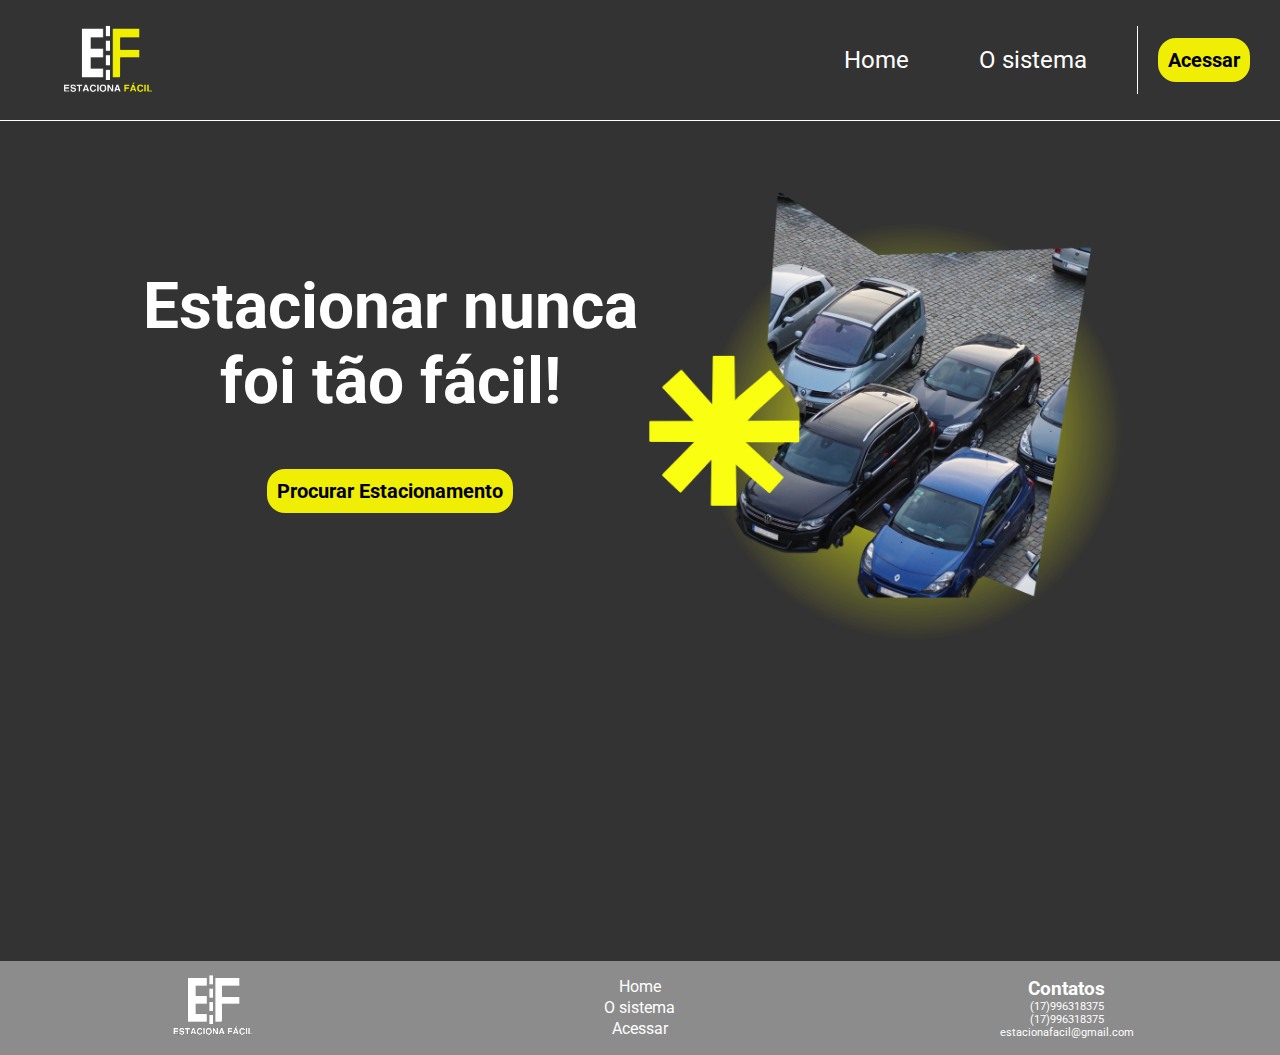
<file: View/html/index.html>
<!DOCTYPE html>
<html>
    <head>
        <title>Estaciona Fácil</title>
        <link rel="stylesheet" type="text/css" href="../style/main.css">
        <link rel="stylesheet" type="text/css" href="../style/responsive.css">
    </head>
    <body>
        <header>
            <img src="../img/Logo-header.png" alt="Logo Estaciona fácil">
            <nav class="menu-standard">
              <ul>
                <li><a href="index.html">Home</a></li>
                <li><a href="#" class="border-right">O sistema</a></li>
                <li><button class="acess"><a href="acess.html">Acessar</a></button></li>
              </ul>
            </nav>
            <button class="hamburger-menu" aria-label="Abrir menu"><span class="icon-menu"></span></button>
        </header>
        <main>
            <div class="menu">
                <ul>
                    <li><a href="#">Home</a></li>
                    <li><a href="#" class="sistema">O sistema</a></li>
                    <li><button class="acess"><a href="acess.html">Acessar</a></button></li>
                </ul>
            </div>  
            <section class="general">    
                <section class="home">
                    <div class="call-to-action">
                        <h1>Estacionar nunca foi tão fácil!</h1>
                        <button class="search-parking"><a href="#">Procurar Estacionamento</a></button>
                    </div>
                    <div class="img-home">
                        <img src="../img/carros_index.png" alt="Imagem de Estacionamento">
                    </div>
                </section>
            </section>
        </main>
        <footer>
            <div class="icon-footer">
                <img src="../img/Logo-footer.png" alt="Icone do rodapé">
            </div>
            <div class="menu-footer">
                <ul>
                    <li><a href="#">Home</a></li>
                    <li><a href="#">O sistema</a></li>
                    <li><a href="#">Acessar</a></li>
                </ul>      
            </div>
            <div class="contact">
                <h3>Contatos</h3>
                <h5>(17)996318375</h4>
                <h5>(17)996318375</h4>
                <h5>estacionafacil@gmail.com</h4>
            </div>
        </footer>
        <script src="../script/script.js"></script>
  </body>
</html>
</file>
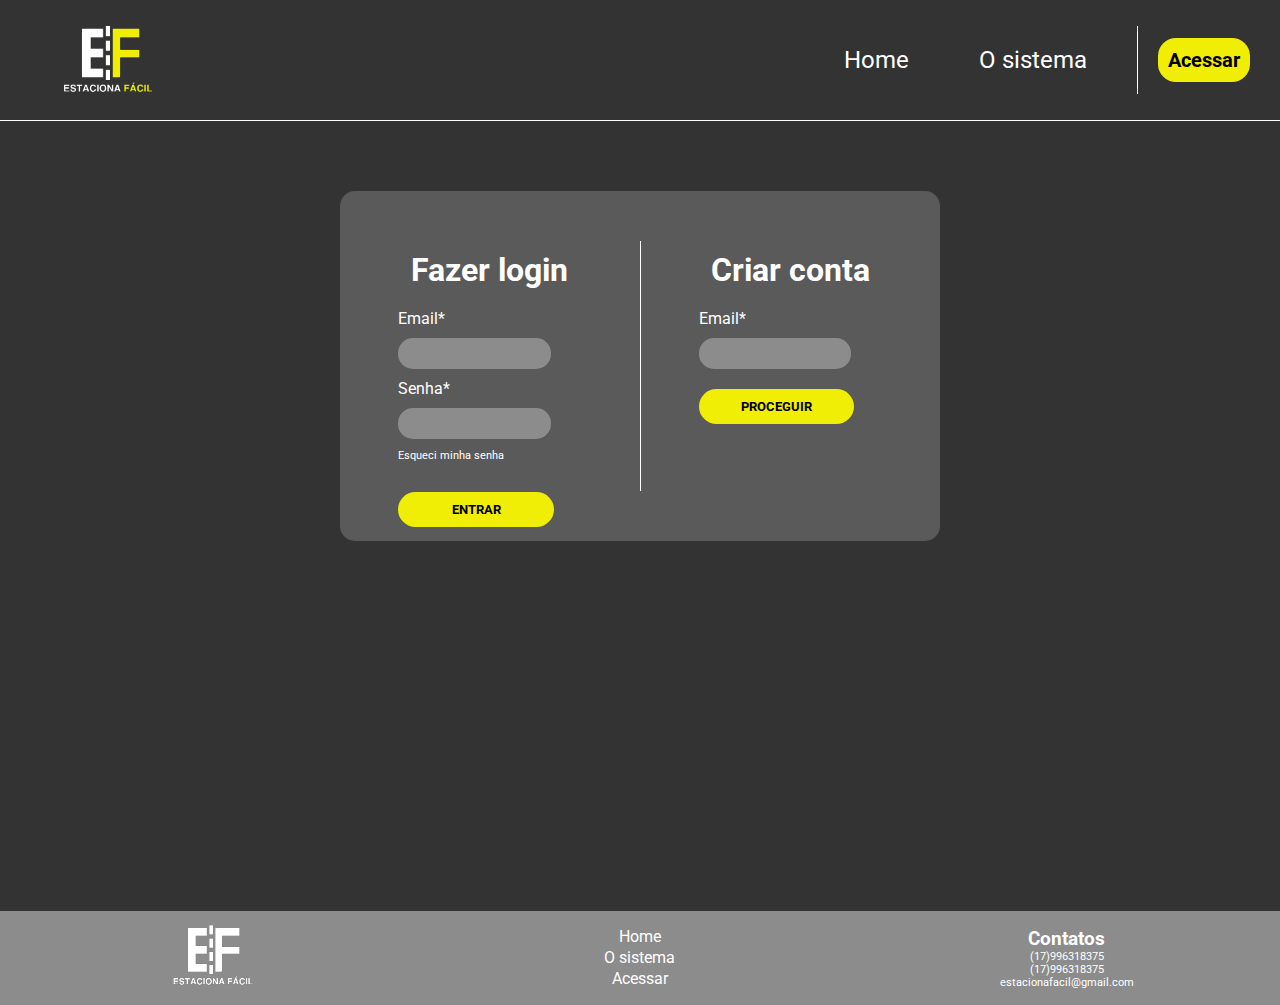
<file: View/html/acess.html>
<!DOCTYPE html>
<html>
    <head>
        <title>Estaciona Fácil</title>
        <link rel="stylesheet" type="text/css" href="../style/main.css">
        <link rel="stylesheet" type="text/css" href="../style/responsive.css">
    </head>
    <body>
        <header>
            <img src="../img/Logo-header.png" alt="Logo Estaciona fácil">
            <nav class="menu-standard">
            <ul>
                <li><a href="index.html">Home</a></li>
                <li><a href="#" class="border-right">O sistema</a></li>
                <li><button class="acess"><a href="acess.html">Acessar</a></button></li>
            </ul>
            </nav>
            <button class="hamburger-menu" aria-label="Abrir menu"><span class="icon-menu"></span></button>
        </header>
        <main>
            <div class="menu">
                <ul>
                    <li><a href="#">Home</a></li>
                    <li><a href="#" class="sistema">O sistema</a></li>
                    <li><button class="acess"><a href="#">Acessar</a></button></li>
                </ul>
            </div> 
            <section class="general"> 
                <section class="container-acess">
                    <div class="acess-account" id="login">
                        <h1>Fazer login</h1>
                        <form action="" class="form">
                            <div class="form-group">
                                <label for="email">Email*</label>
                                <input type="email" id="email" name="email" required>
                            </div>
                            <div class="form-group">
                                <label for="password">Senha*</label>
                                <input type="password" id="password" name="password" required>
                                <a href="#" class="recover-password">Esqueci minha senha</a>
                            </div>
                            <div class="form-group">
                                <button type="submit" class="btn-acess"> <a href="#">ENTRAR</a></button>
                            </div>
                        </form>
                        </div>
                    <div class="acess-account">
                        <h1>Criar conta</h1>
                        <form action="" class="form">
                            <div class="form-group">
                                <label for="email">Email*</label>
                                <input type="email" id="email" name="email" required>
                            </div>
                            <div class="form-group">
                                <button type="submit" class="btn-acess"><a href="#">PROCEGUIR</a></button>
                            </div>
                        </form>
                    </div>
                </section>
            </section>
        </main>
        <footer>
            <div class="icon-footer">
                <img src="../img/Logo-footer.png" alt="Icone do rodapé">
            </div>
            <div class="menu-footer">
                <ul>
                    <li><a href="#">Home</a></li>
                    <li><a href="#">O sistema</a></li>
                    <li><a href="#">Acessar</a></li>
                </ul>      
            </div>
            <div class="contact">
                <h3>Contatos</h3>
                <h5>(17)996318375</h4>
                <h5>(17)996318375</h4>
                <h5>estacionafacil@gmail.com</h4>
            </div>
        </footer>
        <script src="../script/script.js"></script>
    </body>
</html>
</file>
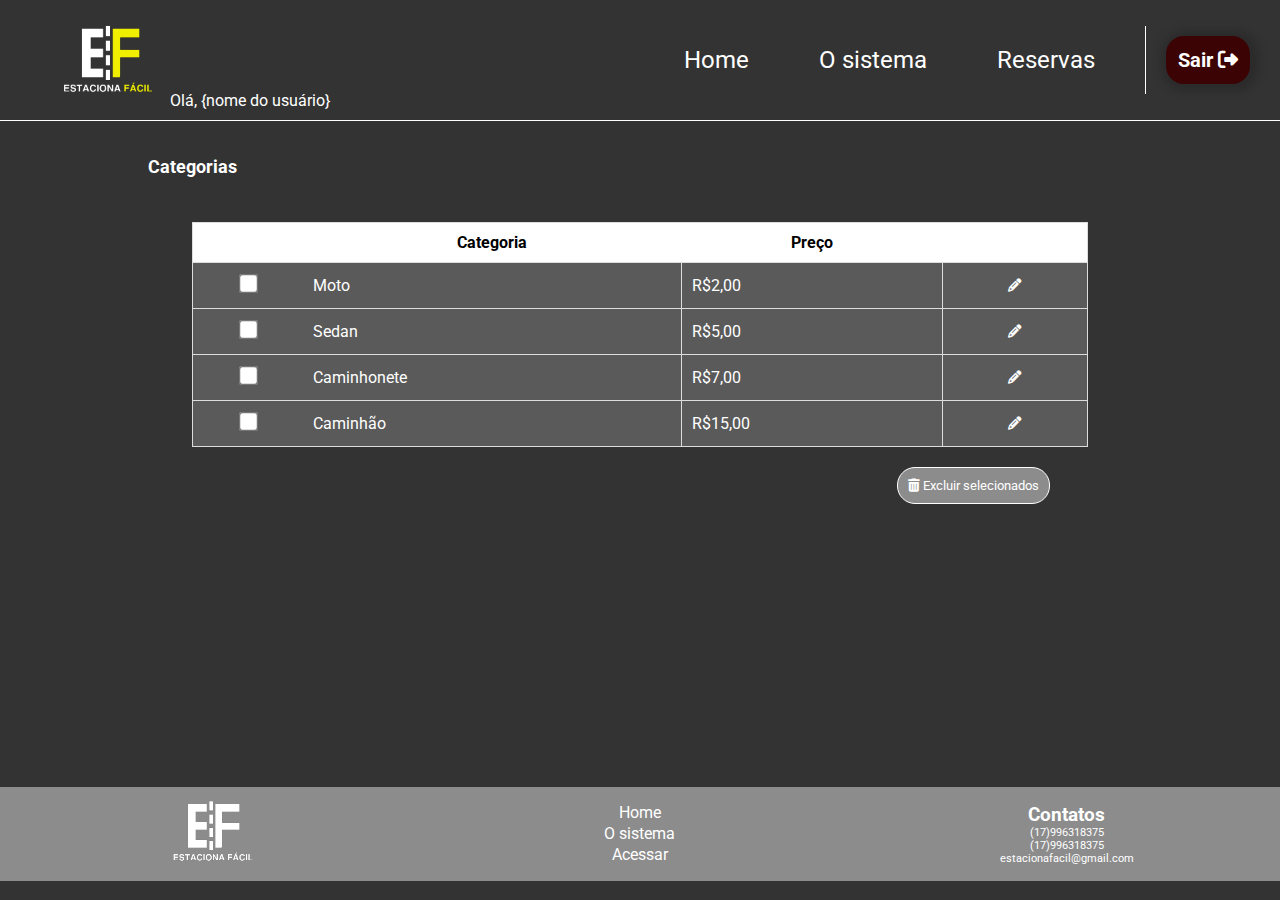
<file: View/html/category.html>
<!DOCTYPE html>
<html>
    <head>
        <title>Estaciona Fácil</title>
        <link rel="stylesheet" type="text/css" href="../style/main.css">
        <link rel="stylesheet" type="text/css" href="../style/responsive.css">
        <link rel="stylesheet" href="https://cdnjs.cloudflare.com/ajax/libs/font-awesome/6.2.0/css/all.min.css">
    </head>
    <body>
        <header>
            <img src="../img/Logo-header.png" alt="Logo Estaciona fácil">
            <p>Olá, {nome do usuário}</p>
            <nav class="menu-standard">
            <ul>
                <li><a href="index.html">Home</a></li>
                <li><a href="#" class="sistema">O sistema</a></li>
                <li><a href="#" class="sistema border-right">Reservas</a></li>
                <li><button class="exit"><a href="index.html">Sair <i class="fas fa-sign-out-alt"></i></a></button></li>
            </ul>
            </nav>
            <button class="hamburger-menu" aria-label="Abrir menu"><span class="icon-menu"></span></button>
        </header>
        <main>
            <div class="menu">
                <ul>
                    <li><a href="#">Home</a></li>
                    <li><a href="#" class="sistema">O sistema</a></li>
                    <li><a href="#" class="sistema">Reservas</a></li>
                    <li><button class="exit"><a href="index.html">Sair <i class="fas fa-sign-out-alt"></i></a></button></li>
                </ul>
            </div>
            <section class="filter">
                <div class="title-Resevations">
                    <h2>Categorias</h2>
                </div>
            </section>
            <section class="Reservations">
                <table id="reservationsTable">
                    <thead>
                        <tr>
                            <th class="tittleReservationCheckbox"></th> 
                            <th>Categoria</th>
                            <th>Preço</th>
                            <th class="tittleEditButton"></th>
                        </tr>
                    </thead>
                    <tbody>
                        <tr>
                            <td class="reservationCheckbox"><input type="checkbox" class="checkbox" class="checkbox"></td> 
                            <td>Moto</td>
                            <td>R$2,00</td>
                            <td class="editButton"><button class="editButton"><i class="fa-solid fa-pencil"></i></button></td>
                        </tr>
                        <tr>
                            <td class="reservationCheckbox"><input type="checkbox" class="checkbox"></td> 
                            <td>Sedan</td>
                            <td>R$5,00</td>
                            <td class="editButton"><button class="editButton"><i class="fa-solid fa-pencil"></i></button></td>
                        </tr>
                        <tr>
                            <td class="reservationCheckbox"><input type="checkbox" class="checkbox"></td> 
                            <td>Caminhonete</td>
                            <td>R$7,00</td>
                            <td class="editButton"><button class="editButton"><i class="fa-solid fa-pencil"></i></button></td>
                        </tr>
                        <tr>
                            <td class="reservationCheckbox"><input type="checkbox" class="checkbox"></td> 
                            <td>Caminhão</td>
                            <td>R$15,00</td>
                            <td class="editButton"><button class="editButton"><i class="fa-solid fa-pencil"></i></button></td>
                        </tr>
                    </tbody>
                </table>
            </section>
            <section class = "btnDelete">
                <button id="btnDelete">
                    <i class="fas fa-trash-alt"></i> Excluir selecionados</button>
            </section>
        </main>
        <footer>
            <div class="icon-footer">
                <img src="../img/Logo-footer.png" alt="Icone do rodapé">
            </div>
            <div class="menu-footer">
                <ul>
                    <li><a href="#">Home</a></li>
                    <li><a href="#">O sistema</a></li>
                    <li><a href="#">Acessar</a></li>
                </ul>      
            </div>
            <div class="contact">
                <h3>Contatos</h3>
                <h5>(17)996318375</h4>
                <h5>(17)996318375</h4>
                <h5>estacionafacil@gmail.com</h4>
            </div>
        </footer>
        <script src="../script/script.js"></script>
    </body>
</html>
</file>
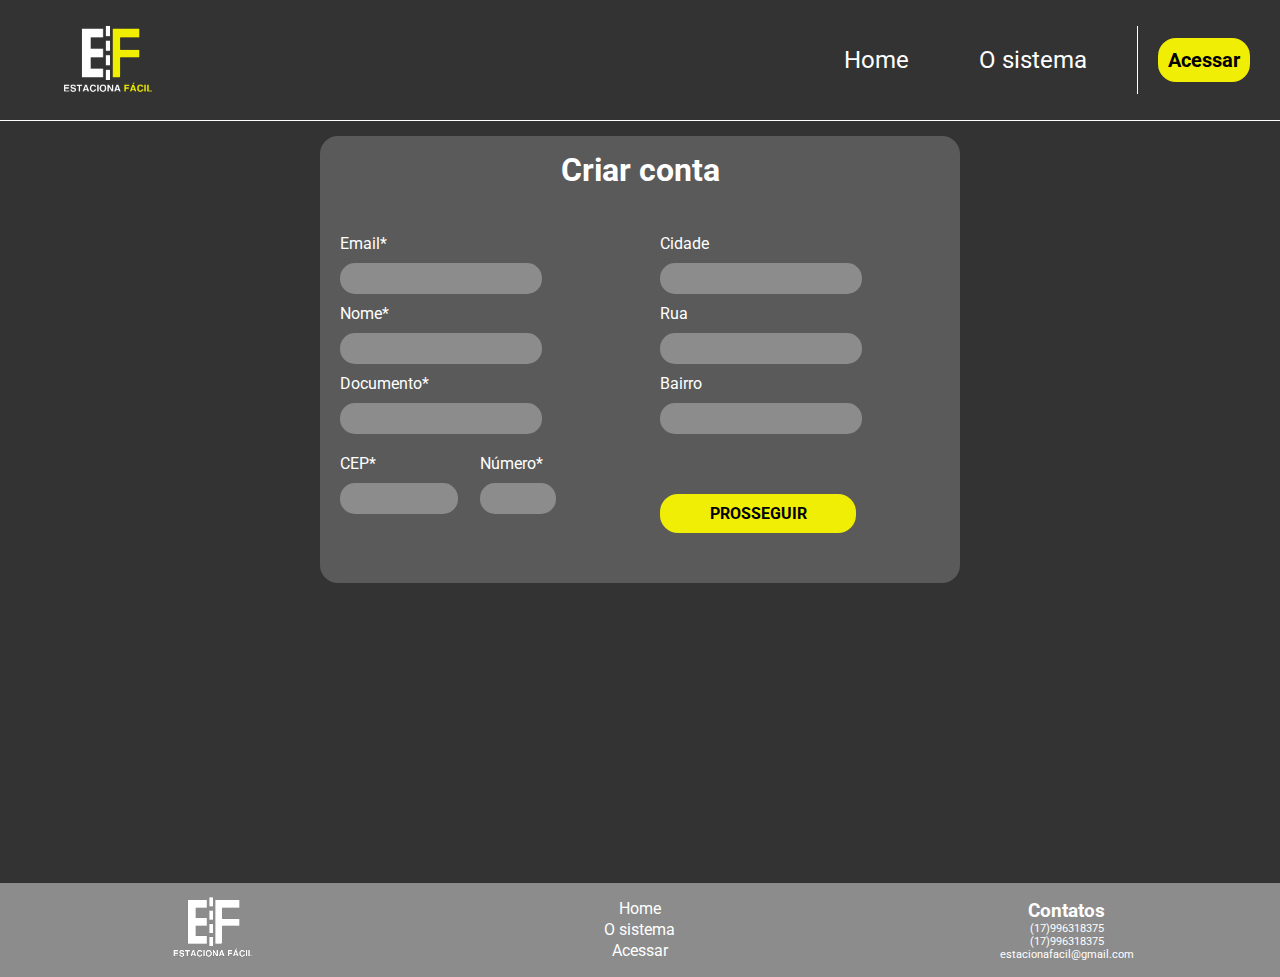
<file: View/html/create-account.html>
<!DOCTYPE html>
<html>
    <head>
        <title>Estaciona Fácil</title>
        <link rel="stylesheet" type="text/css" href="../style/main.css">
        <link rel="stylesheet" type="text/css" href="../style/responsive.css">
    </head>
    <body>
        <header>
            <img src="../img/Logo-header.png" alt="Logo Estaciona fácil">
            <nav class="menu-standard">
            <ul>
                <li><a href="index.html">Home</a></li>
                <li><a href="#" class="border-right">O sistema</a></li>
                <li><button class="acess"><a href="acess.html">Acessar</a></button></li>
            </ul>
            </nav>
            <button class="hamburger-menu" aria-label="Abrir menu"><span class="icon-menu"></span></button>
        </header>
        <main>
            <div class="menu">
                <ul>
                    <li><a href="#">Home</a></li>
                    <li><a href="#" class="sistema">O sistema</a></li>
                    <li><button class="acess"><a href="#">Acessar</a></button></li>
                </ul>
            </div>
            <section class="create-account">
                <div class="title-create-account">  
                    <h4>Criar conta</h4>
                </div>
                <section class="general-create-account">
                        <section class="inputs">
                            <div class="container">
                                <form action="#">
                                    <div class="input-group">
                                        <label for="email">Email*</label>
                                        <input type="email" id="email" name="email" required>
                                    </div>
                                    <div class="input-group">
                                        <label for="nome">Nome*</label>
                                        <input type="text" id="nome" name="nome" required>
                                    </div>
                                    <div class="input-group">
                                        <label for="documento">Documento*</label>
                                        <input type="text" id="documento" name="documento" required>
                                    </div>
                                    <div class="cep-number">
                                        <div class="input-cep">
                                            <label for="cep">CEP*</label>
                                            <input type="text" id="cep" name="cep" required>
                                        </div>
                                        <div class="input-number">
                                            <label for="numero">Número*</label>
                                            <input type="text" id="numero" name="numero" required>
                                        </div>
                                    </div>
                                </form>
                            </div>
                            <div class="container">
                                <form action="#">
                                    <div class="input-group">
                                        <label for="cidade">Cidade</label>
                                        <input type="text" id="cidade" name="cidade" required>
                                    </div>
                                    <div class="input-group">
                                        <label for="rua">Rua</label>
                                        <input type="text" id="rua" name="rua" required>
                                    </div>
                                    <div class="input-group">
                                        <label for="bairro">Bairro</label>
                                        <input type="text" id="bairro" name="bairro" required>
                                    </div>
                                    <button type="submit" class="continue">PROSSEGUIR</button>
                                </form>
                            </div>
                        </section>
                </section>
            </section>
        </main>
        <footer>
            <div class="icon-footer">
                <img src="../img/Logo-footer.png" alt="Icone do rodapé">
            </div>
            <div class="menu-footer">
                <ul>
                    <li><a href="#">Home</a></li>
                    <li><a href="#">O sistema</a></li>
                    <li><a href="#">Acessar</a></li>
                </ul>      
            </div>
            <div class="contact">
                <h3>Contatos</h3>
                <h5>(17)996318375</h4>
                <h5>(17)996318375</h4>
                <h5>estacionafacil@gmail.com</h4>
            </div>
        </footer>
        <script src="../script/script.js"></script>
    </body>
</html>
</file>
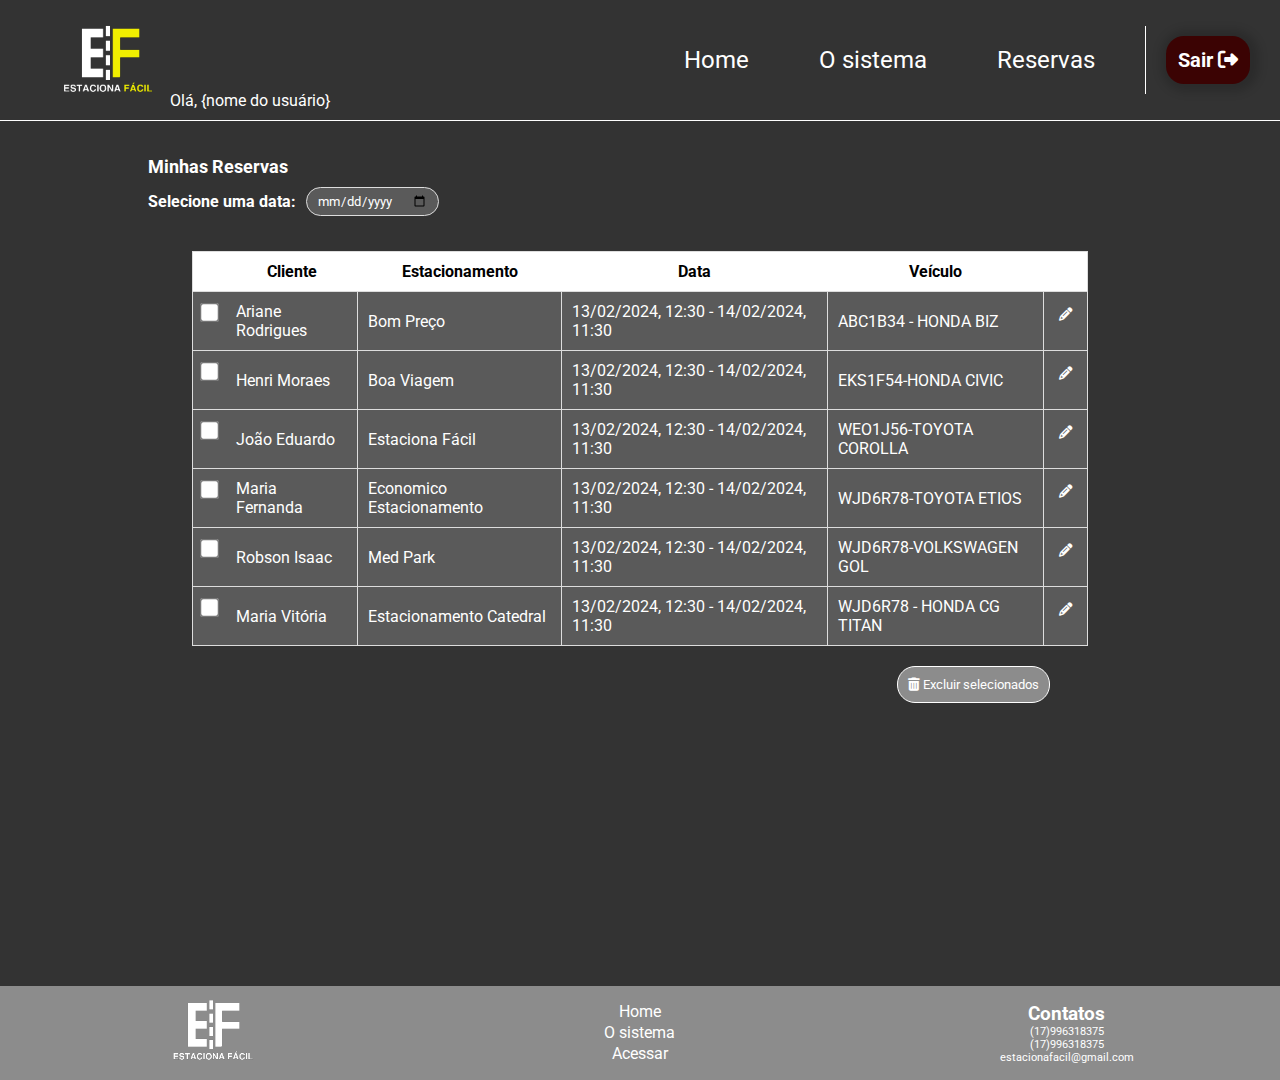
<file: View/html/myReservations.html>
<!DOCTYPE html>
<html>
    <head>
        <title>Estaciona Fácil</title>
        <link rel="stylesheet" type="text/css" href="../style/main.css">
        <link rel="stylesheet" type="text/css" href="../style/responsive.css">
        <link rel="stylesheet" href="https://cdnjs.cloudflare.com/ajax/libs/font-awesome/6.2.0/css/all.min.css">
    </head>
    <body>
        <header>
            <img src="../img/Logo-header.png" alt="Logo Estaciona fácil">
            <p>Olá, {nome do usuário}</p>
            <nav class="menu-standard">
            <ul>
                <li><a href="index.html">Home</a></li>
                <li><a href="#" class="sistema">O sistema</a></li>
                <li><a href="#" class="sistema border-right">Reservas</a></li>
                <li><button class="exit"><a href="index.html">Sair <i class="fas fa-sign-out-alt"></i></a></button></li>
            </ul>
            </nav>
            <button class="hamburger-menu" aria-label="Abrir menu"><span class="icon-menu"></span></button>
        </header>
        <main>
            <div class="menu">
                <ul>
                    <li><a href="#">Home</a></li>
                    <li><a href="#" class="sistema">O sistema</a></li>
                    <li><a href="#" class="sistema">Reservas</a></li>
                    <li><button class="exit"><a href="index.html">Sair <i class="fas fa-sign-out-alt"></i></a></button></li>
                </ul>
            </div>
            <section class="filter">
                <div class="title-Resevations">
                    <h2>Minhas Reservas</h2>
                </div>
                <div class="filter-date">
                <h4>Selecione uma data:</h4>
                <input type="date" id="data">
                </div>
            </section>
            <section class="Reservations">
                <table id="reservationsTable">
                    <thead>
                        <tr>
                            <th class="tittleReservationCheckbox"></th> 
                            <th>Cliente</th>
                            <th>Estacionamento</th>
                            <th>Data</th>
                            <th>Veículo</th>
                            <th class="tittleEditButton"></th>
                        </tr>
                    </thead>
                    <tbody>
                        <tr>
                            <td class="reservationCheckbox"><input type="checkbox" class="checkbox" class="checkbox"></td> 
                            <td>Ariane Rodrigues</td>
                            <td>Bom Preço</td>
                            <td>13/02/2024, 12:30 - 14/02/2024, 11:30</td>
                            <td>ABC1B34 - HONDA BIZ</td>
                            <td class="editButton"><button class="editButton"><i class="fa-solid fa-pencil"></i></button></td>
                        </tr>
                        <tr>
                            <td class="reservationCheckbox"><input type="checkbox" class="checkbox"></td> 
                            <td>Henri Moraes</td>
                            <td>Boa Viagem</td>
                            <td>13/02/2024, 12:30 - 14/02/2024, 11:30</td>
                            <td>EKS1F54-HONDA CIVIC</td>
                            <td class="editButton"><button class="editButton"><i class="fa-solid fa-pencil"></i></button></td>
                        </tr>
                        <tr>
                            <td class="reservationCheckbox"><input type="checkbox" class="checkbox"></td> 
                            <td>João Eduardo</td>
                            <td>Estaciona Fácil</td>
                            <td>13/02/2024, 12:30 - 14/02/2024, 11:30</td>
                            <td>WEO1J56-TOYOTA COROLLA</td>
                            <td class="editButton"><button class="editButton"><i class="fa-solid fa-pencil"></i></button></td>
                        </tr>
                        <tr>
                            <td class="reservationCheckbox"><input type="checkbox" class="checkbox"></td> 
                            <td>Maria Fernanda</td>
                            <td>Economico Estacionamento</td>
                            <td>13/02/2024, 12:30 - 14/02/2024, 11:30</td>
                            <td>WJD6R78-TOYOTA ETIOS</td>
                            <td class="editButton"><button class="editButton"><i class="fa-solid fa-pencil"></i></button></td>
                        </tr>
                        <tr>
                            <td class="reservationCheckbox"><input type="checkbox" class="checkbox"></td> 
                            <td>Robson Isaac</td>
                            <td>Med Park</td>
                            <td>13/02/2024, 12:30 - 14/02/2024, 11:30</td>
                            <td>WJD6R78-VOLKSWAGEN GOL</td>
                            <td class="editButton"><button class="editButton"><i class="fa-solid fa-pencil"></i></button></td>
                        </tr>
                        <tr>
                            <td class="reservationCheckbox"><input type="checkbox" class="checkbox"></td> 
                            <td>Maria Vitória</td>
                            <td>Estacionamento Catedral</td>
                            <td>13/02/2024, 12:30 - 14/02/2024, 11:30</td>
                            <td>WJD6R78 - HONDA CG TITAN</td>
                            <td class="editButton"><button class="editButton"><i class="fa-solid fa-pencil"></i></button></td>
                        </tr>
                    </tbody>
                </table>
            </section>
            <section class = "btnDelete">
                <button id="btnDelete">
                    <i class="fas fa-trash-alt"></i> Excluir selecionados</button>
            </section>
        </main>
        <footer>
            <div class="icon-footer">
                <img src="../img/Logo-footer.png" alt="Icone do rodapé">
            </div>
            <div class="menu-footer">
                <ul>
                    <li><a href="#">Home</a></li>
                    <li><a href="#">O sistema</a></li>
                    <li><a href="#">Acessar</a></li>
                </ul>      
            </div>
            <div class="contact">
                <h3>Contatos</h3>
                <h5>(17)996318375</h4>
                <h5>(17)996318375</h4>
                <h5>estacionafacil@gmail.com</h4>
            </div>
        </footer>
        <script src="../script/script.js"></script>
    </body>
</html>
</file>
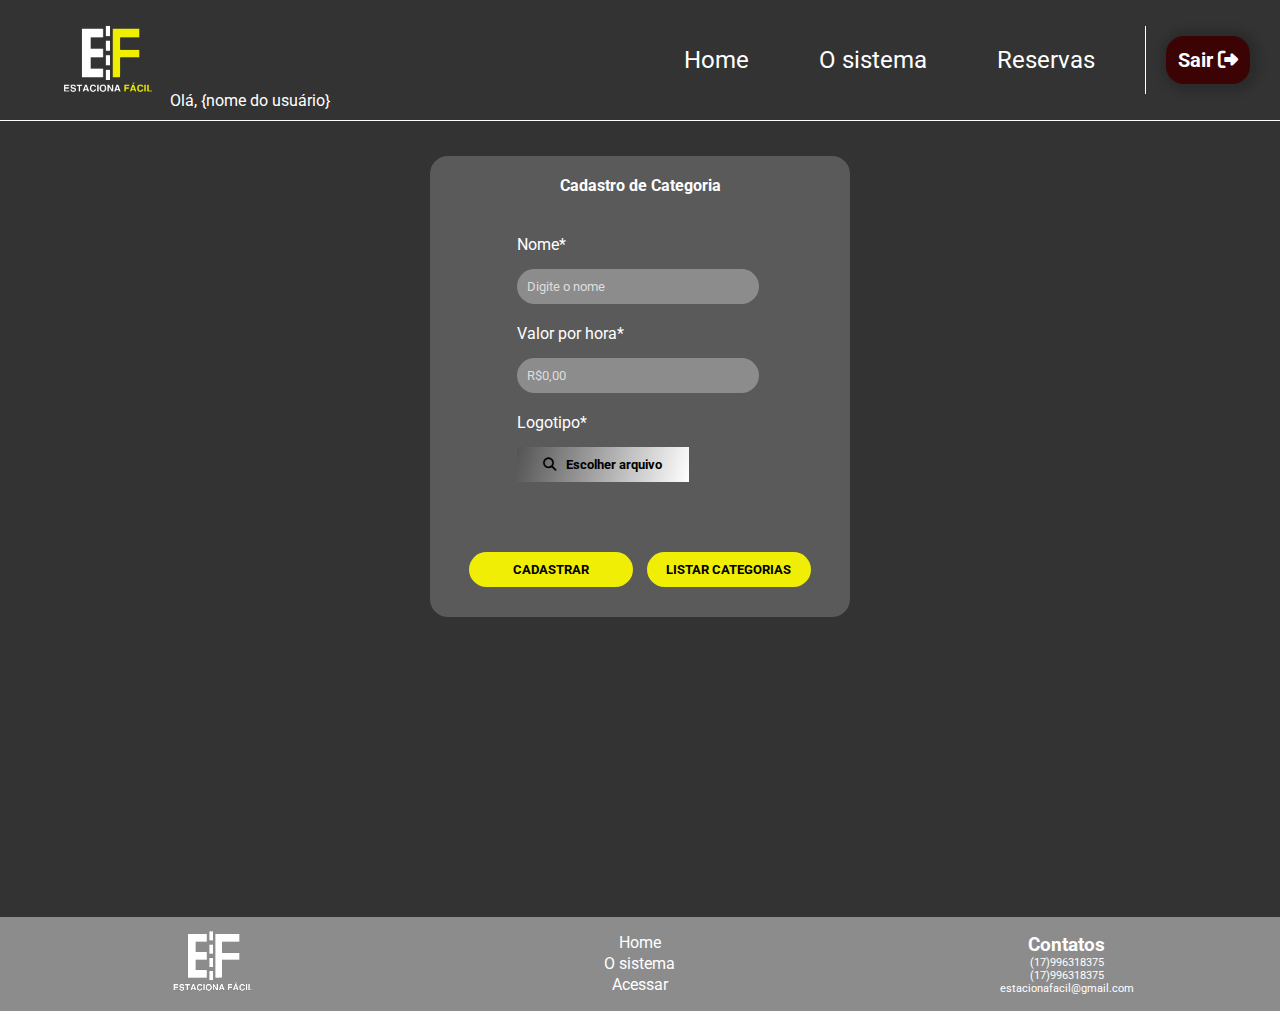
<file: View/html/registerCategory.html>
<!DOCTYPE html>
<html>
    <head>
        <title>Estaciona Fácil</title>
        <link rel="stylesheet" type="text/css" href="../style/main.css">
        <link rel="stylesheet" type="text/css" href="../style/responsive.css">
        <link rel="stylesheet" href="https://cdnjs.cloudflare.com/ajax/libs/font-awesome/6.2.0/css/all.min.css">
    </head>
    <body>
        <header>
            <img src="../img/Logo-header.png" alt="Logo Estaciona fácil">
            <p>Olá, {nome do usuário}</p>
            <nav class="menu-standard">
            <ul>
                <li><a href="index.html">Home</a></li>
                <li><a href="#" class="sistema">O sistema</a></li>
                <li><a href="#" class="sistema border-right">Reservas</a></li>
                <li><button class="exit"><a href="index.html">Sair <i class="fas fa-sign-out-alt"></i></a></button></li>
            </ul>
            </nav>
            <button class="hamburger-menu" aria-label="Abrir menu"><span class="icon-menu"></span></button>
        </header>
        <main>
            <div class="menu">
                <ul>
                    <li><a href="#">Home</a></li>
                    <li><a href="#" class="sistema">O sistema</a></li>
                    <li><a href="#" class="sistema">Reservas</a></li>
                    <li><button class="exit"><a href="index.html">Sair <i class="fas fa-sign-out-alt"></i></a></button></li>
                </ul>
            </div>
            <section class="register-Category">
                <h4>Cadastro de Categoria</h4>
                <form action="#">
                    <label for="nome">Nome*</label>
                    <input type="nome" id="name" name="nome" placeholder="Digite o nome">
                    <label for="valor_hora">Valor por hora*</label>
                    <input type="text" id="valor_hora" name="valor_hora" placeholder="R$0,00">
                    <label for="valor_hora">Logotipo*</label>
                    <button class="search-file"><i class="fas fa-search"></i>Escolher arquivo</button>
                </form>
                <section class="Buttons">
                    <button type="submit">CADASTRAR</button>
                    <button type="submit">LISTAR CATEGORIAS</button>
                </section>
            </section>
        </main>
        <footer>
            <div class="icon-footer">
                <img src="../img/Logo-footer.png" alt="Icone do rodapé">
            </div>
            <div class="menu-footer">
                <ul>
                    <li><a href="#">Home</a></li>
                    <li><a href="#">O sistema</a></li>
                    <li><a href="#">Acessar</a></li>
                </ul>      
            </div>
            <div class="contact">
                <h3>Contatos</h3>
                <h5>(17)996318375</h4>
                <h5>(17)996318375</h4>
                <h5>estacionafacil@gmail.com</h4>
            </div>
        </footer>
        <script src="../script/script.js"></script>
    </body>
</html>
</file>
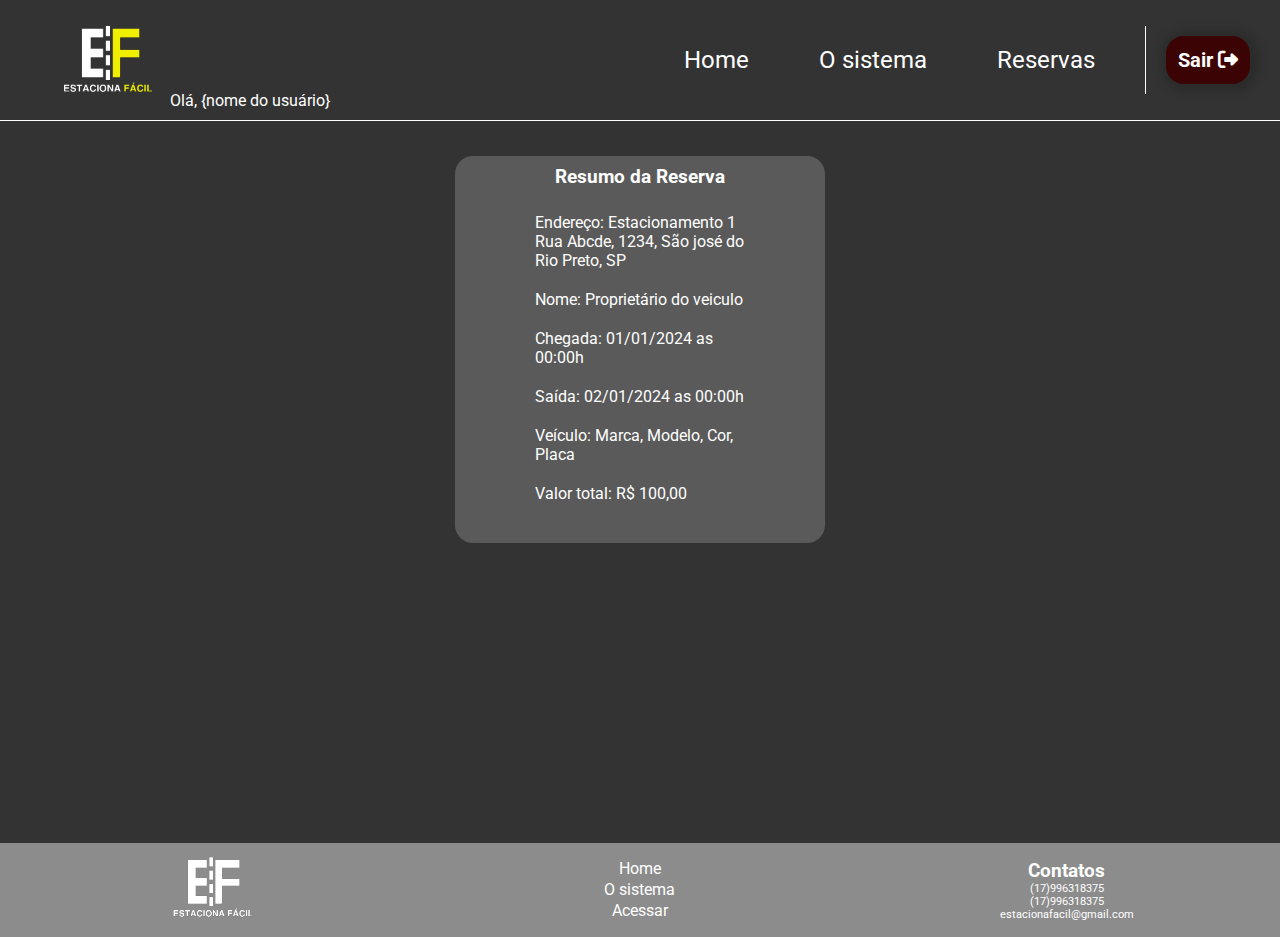
<file: View/html/reservationSummary.html>
<!DOCTYPE html>
<html>
    <head>
        <title>Estaciona Fácil</title>
        <link rel="stylesheet" type="text/css" href="../style/main.css">
        <link rel="stylesheet" type="text/css" href="../style/responsive.css">
        <link rel="stylesheet" href="https://cdnjs.cloudflare.com/ajax/libs/font-awesome/6.2.0/css/all.min.css">
    </head>
    <body>
        <header>
            <img src="../img/Logo-header.png" alt="Logo Estaciona fácil">
            <p>Olá, {nome do usuário}</p>
            <nav class="menu-standard">
            <ul>
                <li><a href="index.html">Home</a></li>
                <li><a href="#" class="sistema">O sistema</a></li>
                <li><a href="#" class="sistema border-right">Reservas</a></li>
                <li><button class="exit"><a href="index.html">Sair <i class="fas fa-sign-out-alt"></i></a></button></li>
            </ul>
            </nav>
            <button class="hamburger-menu" aria-label="Abrir menu"><span class="icon-menu"></span></button>
        </header>
        <main>
            <div class="menu">
                <ul>
                    <li><a href="#">Home</a></li>
                    <li><a href="#" class="sistema">O sistema</a></li>
                    <li><a href="#" class="sistema">Reservas</a></li>
                    <li><button class="exit"><a href="index.html">Sair <i class="fas fa-sign-out-alt"></i></a></button></li>
                </ul>
            </div>
            <section class="reservation-sumary">
                <h3>Resumo da Reserva</h3>
                <ul>
                    <li>
                        <span>Endereço:</span>
                        <span>Estacionamento 1 Rua Abcde, 1234, São josé do Rio Preto, SP</span>
                    </li>
                    <li>
                        <span>Nome:</span>
                        <span>Proprietário do veiculo</span>
                    </li>
                    <li>
                        <span>Chegada:</span>
                        <span>01/01/2024 as 00:00h</span>
                    </li>
                    <li>
                        <span>Saída:</span>
                        <span>02/01/2024 as 00:00h</span>
                    </li>
                    <li>
                        <span>Veículo:</span>
                        <span>Marca, Modelo, Cor, Placa</span>
                    </li>
                    <li>
                        <span>Valor total:</span>
                        <span>R$ 100,00</span>
                    </li>
                </ul>
            </section>
        </main>
        <footer>
            <div class="icon-footer">
                <img src="../img/Logo-footer.png" alt="Icone do rodapé">
            </div>
            <div class="menu-footer">
                <ul>
                    <li><a href="#">Home</a></li>
                    <li><a href="#">O sistema</a></li>
                    <li><a href="#">Acessar</a></li>
                </ul>      
            </div>
            <div class="contact">
                <h3>Contatos</h3>
                <h5>(17)996318375</h4>
                <h5>(17)996318375</h4>
                <h5>estacionafacil@gmail.com</h4>
            </div>
        </footer>
        <script src="../script/script.js"></script>
    </body>
</html>
</file>
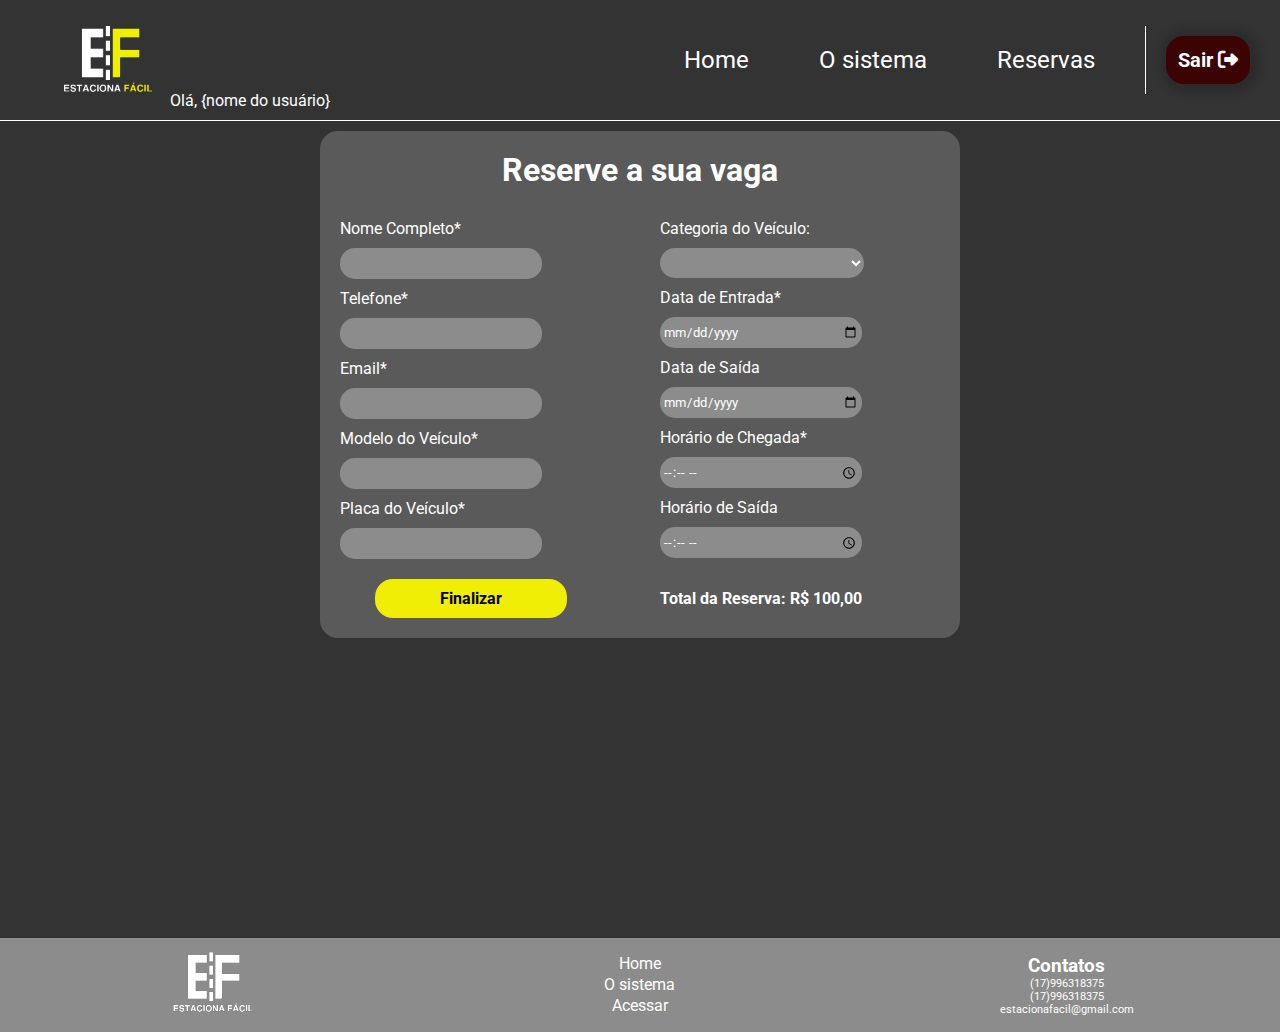
<file: View/html/reserve.html>
<!DOCTYPE html>
<html>
    <head>
        <title>Estaciona Fácil</title>
        <link rel="stylesheet" type="text/css" href="../style/main.css">
        <link rel="stylesheet" type="text/css" href="../style/responsive.css">
        <link rel="stylesheet" href="https://cdnjs.cloudflare.com/ajax/libs/font-awesome/6.2.0/css/all.min.css">
    </head>
    <body>
        <header>
            <img src="../img/Logo-header.png" alt="Logo Estaciona fácil">
            <p>Olá, {nome do usuário}</p>
            <nav class="menu-standard">
            <ul>
                <li><a href="index.html">Home</a></li>
                <li><a href="#" class="sistema">O sistema</a></li>
                <li><a href="#" class="sistema border-right">Reservas</a></li>
                <li><button class="exit"><a href="index.html">Sair <i class="fas fa-sign-out-alt"></i></a></button></li>
            </ul>
            </nav>
            <button class="hamburger-menu" aria-label="Abrir menu"><span class="icon-menu"></span></button>
        </header>
        <main>
            <div class="menu">
                <ul>
                    <li><a href="#">Home</a></li>
                    <li><a href="#" class="sistema">O sistema</a></li>
                    <li><a href="#" class="sistema">Reservas</a></li>
                    <li><button class="exit"><a href="index.html">Sair <i class="fas fa-sign-out-alt"></i></a></button></li>
                </ul>
            </div>
            <section class="register-reservation">
                <div class="title-register-reservation">  
                    <h4>Reserve a sua vaga</h4>
                </div>
                <section class="general-register-reservation">
                        <section class="inputs">
                            <div class="container">
                                <form action="#">
                                    <div class="form-group">
                                        <label for="nome">Nome Completo*</label>
                                        <input type="text" id="nome" name="nome" required>
                                    </div>
                                    <div class="form-group">
                                        <label for="telefone">Telefone*</label>
                                        <input type="tel" id="telefone" name="telefone" required>
                                    </div>
                                    <div class="form-group">
                                        <label for="email">Email*</label>
                                        <input type="email" id="email" name="email" required>
                                    </div>
                                    <div class="form-group">
                                        <label for="modelo">Modelo do Veículo*</label>
                                        <input type="text" id="modelo" name="modelo" required>
                                    </div>
                                    <div class="form-group">
                                        <label for="placa">Placa do Veículo*</label>
                                        <input type="text" id="placa" name="placa" required>
                                    </div>
                                </form>
                            </div>
                            <div class="container">
                                <form action="#">
                                    <div class="form-group">
                                        <label for="categoria">Categoria do Veículo:</label>
                                        <select id="categoria" name="categoria">
                                          <option value="">Selecione...</option>
                                          <option value="carro">Carro</option>
                                          <option value="moto">Moto</option>
                                          <option value="caminhao">Caminhão</option>
                                        </select>
                                      </div>
                                      <div class="form-group">
                                        <label for="data-entrada">Data de Entrada*</label>
                                        <input type="date" id="data-entrada" name="data-entrada" required>
                                      </div>
                                      <div class="form-group">
                                        <label for="data-saida">Data de Saída</label>
                                        <input type="date" id="data-saida" name="data-saida" required>
                                      </div>
                                      <div class="form-group">
                                        <label for="hora-chegada">Horário de Chegada*</label>
                                        <input type="time" id="hora-chegada" name="hora-chegada" required>
                                      </div>
                                      <div class="form-group">
                                        <label for="hora-saida">Horário de Saída</label>
                                        <input type="time" id="hora-saida" name="hora-saida" required>
                                      </div>
                                </form>
                            </div>
                        </section>
                </section>
                <section class="finalize-reservation">
                    <div class="form-group">
                        <button type="submit" class="finalize">Finalizar</button>
                    </div>
                    <div class="total-reserve">
                        <p>Total da Reserva: R$ 100,00</p>
                    </div>
                </section>
            </section>
        </main>
        <footer>
            <div class="icon-footer">
                <img src="../img/Logo-footer.png" alt="Icone do rodapé">
            </div>
            <div class="menu-footer">
                <ul>
                    <li><a href="#">Home</a></li>
                    <li><a href="#">O sistema</a></li>
                    <li><a href="#">Acessar</a></li>
                </ul>      
            </div>
            <div class="contact">
                <h3>Contatos</h3>
                <h5>(17)996318375</h4>
                <h5>(17)996318375</h4>
                <h5>estacionafacil@gmail.com</h4>
            </div>
        </footer>
        <script src="../script/script.js"></script>
    </body>
</html>
</file>
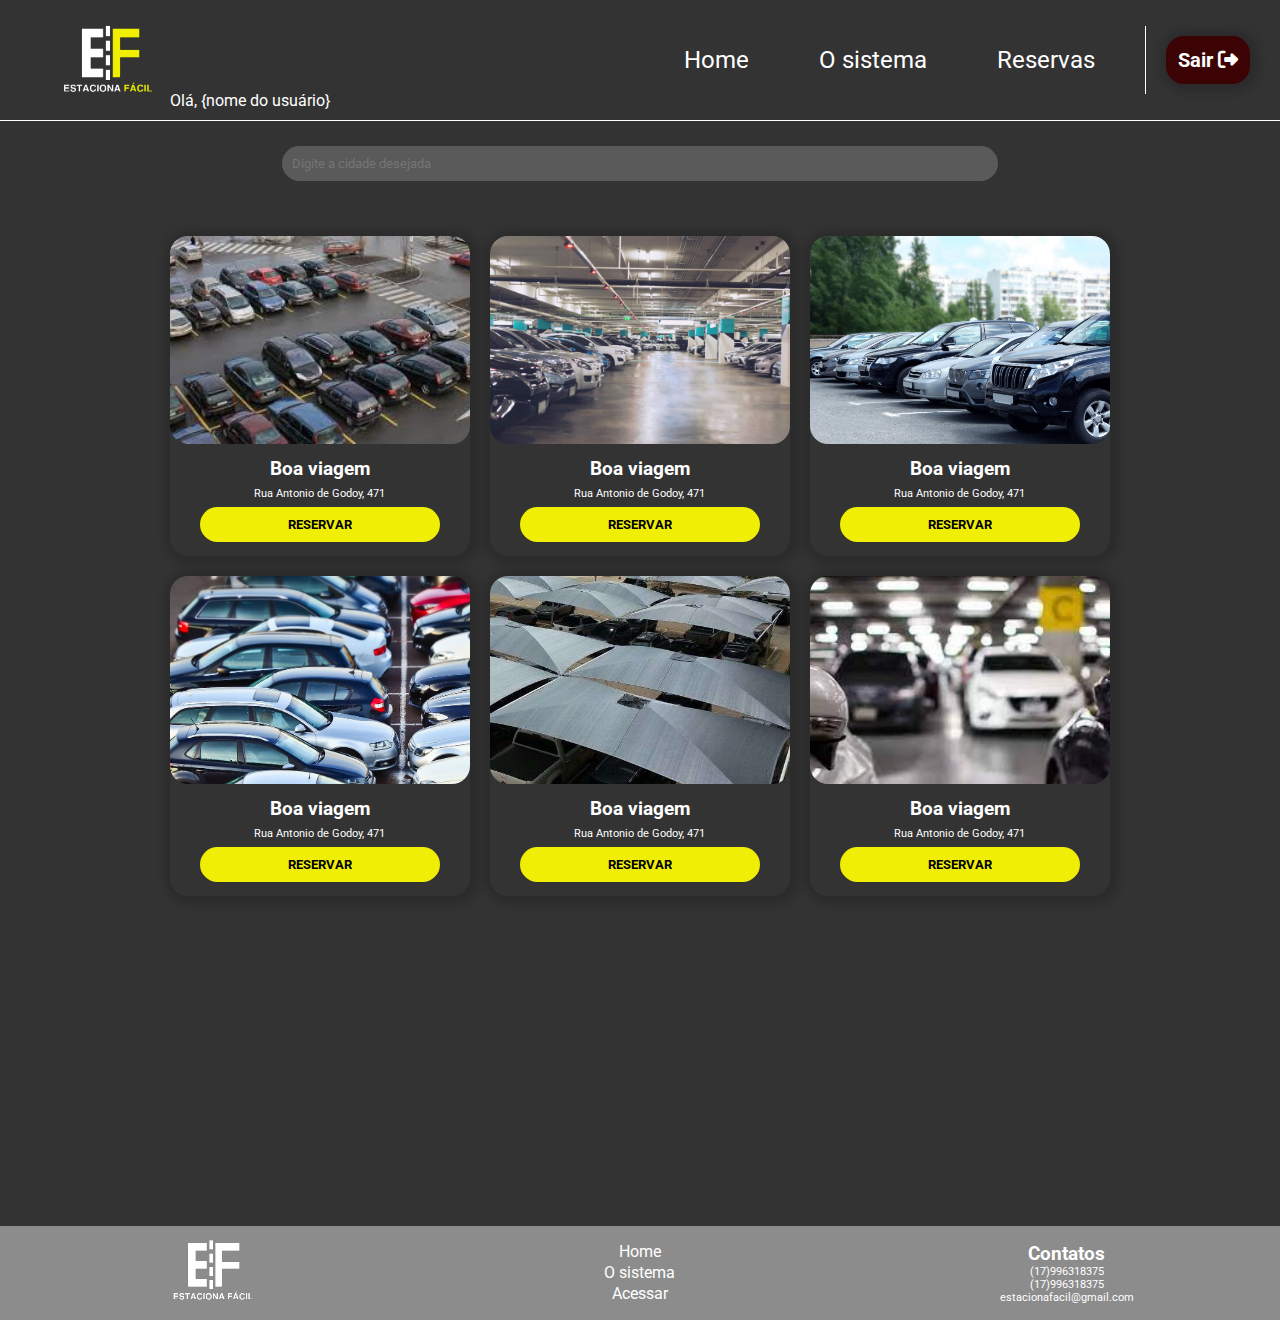
<file: View/html/selectParking.html>
<!DOCTYPE html>
<html>
    <head>
        <title>Estaciona Fácil</title>
        <link rel="stylesheet" type="text/css" href="../style/main.css">
        <link rel="stylesheet" type="text/css" href="../style/responsive.css">
        <link rel="stylesheet" href="https://cdnjs.cloudflare.com/ajax/libs/font-awesome/6.2.0/css/all.min.css">
    </head>
    <body>
        <header>
            <img src="../img/Logo-header.png" alt="Logo Estaciona fácil">
            <p>Olá, {nome do usuário}</p>
            <nav class="menu-standard">
            <ul>
                <li><a href="index.html">Home</a></li>
                <li><a href="#" class="sistema">O sistema</a></li>
                <li><a href="#" class="sistema border-right">Reservas</a></li>
                <li><button class="exit"><a href="index.html">Sair <i class="fas fa-sign-out-alt"></i></a></button></li>
            </ul>
            </nav>
            <button class="hamburger-menu" aria-label="Abrir menu"><span class="icon-menu"></span></button>
        </header>
        <main>
            <div class="menu">
                <ul>
                    <li><a href="#">Home</a></li>
                    <li><a href="#" class="sistema">O sistema</a></li>
                    <li><a href="#" class="sistema">Reservas</a></li>
                    <li><button class="exit"><a href="index.html">Sair <i class="fas fa-sign-out-alt"></i></a></button></li>
                </ul>
            </div>
            <section class="filter-city">
                <input type="search" placeholder="Digite a cidade desejada">
            </section>
            <section class="parking">
                <div class="container">
                <article class="parking-card">
                    <img src="../img/Parking/parking 1.jpg" alt="parking 1">
                    <h3>Boa viagem</h3>
                    <p>Rua Antonio de Godoy, 471</p>
                    <button><a href="#">RESERVAR</a></button>
                </article>
                <article class="parking-card">
                    <img src="../img/Parking/parking 2.jpg" alt="parking 2">
                    <h3>Boa viagem</h3>
                    <p>Rua Antonio de Godoy, 471</p>
                    <button><a href="#">RESERVAR</a></button>
                </article>
                <article class="parking-card">
                    <img src="../img/Parking/parking 3.jpg" alt="parking 3">
                    <h3>Boa viagem</h3>
                    <p>Rua Antonio de Godoy, 471</p>
                    <button><a href="#">RESERVAR</a></button>
                </article>
                <article class="parking-card">
                    <img src="../img/Parking/parking 4.jpg" alt="parking 4">
                    <h3>Boa viagem</h3>
                    <p>Rua Antonio de Godoy, 471</p>
                    <button><a href="#">RESERVAR</a></button>
                </article>
                <article class="parking-card">
                    <img src="../img/Parking/parking 5.jpg" alt="parking 5">
                    <h3>Boa viagem</h3>
                    <p>Rua Antonio de Godoy, 471</p>
                    <button><a href="#">RESERVAR</a></button>
                </article>
                <article class="parking-card">
                    <img src="../img/Parking/parking 6.jpg" alt="parking 6">
                    <h3>Boa viagem</h3>
                    <p>Rua Antonio de Godoy, 471</p>
                    <button><a href="#">RESERVAR</a></button>
                </article>
                </div>
            </section>
        </main>
        <footer>
            <div class="icon-footer">
                <img src="../img/Logo-footer.png" alt="Icone do rodapé">
            </div>
            <div class="menu-footer">
                <ul>
                    <li><a href="#">Home</a></li>
                    <li><a href="#">O sistema</a></li>
                    <li><a href="#">Acessar</a></li>
                </ul>      
            </div>
            <div class="contact">
                <h3>Contatos</h3>
                <h5>(17)996318375</h4>
                <h5>(17)996318375</h4>
                <h5>estacionafacil@gmail.com</h4>
            </div>
        </footer>
        <script src="../script/script.js"></script>
    </body>
</html>
</file>
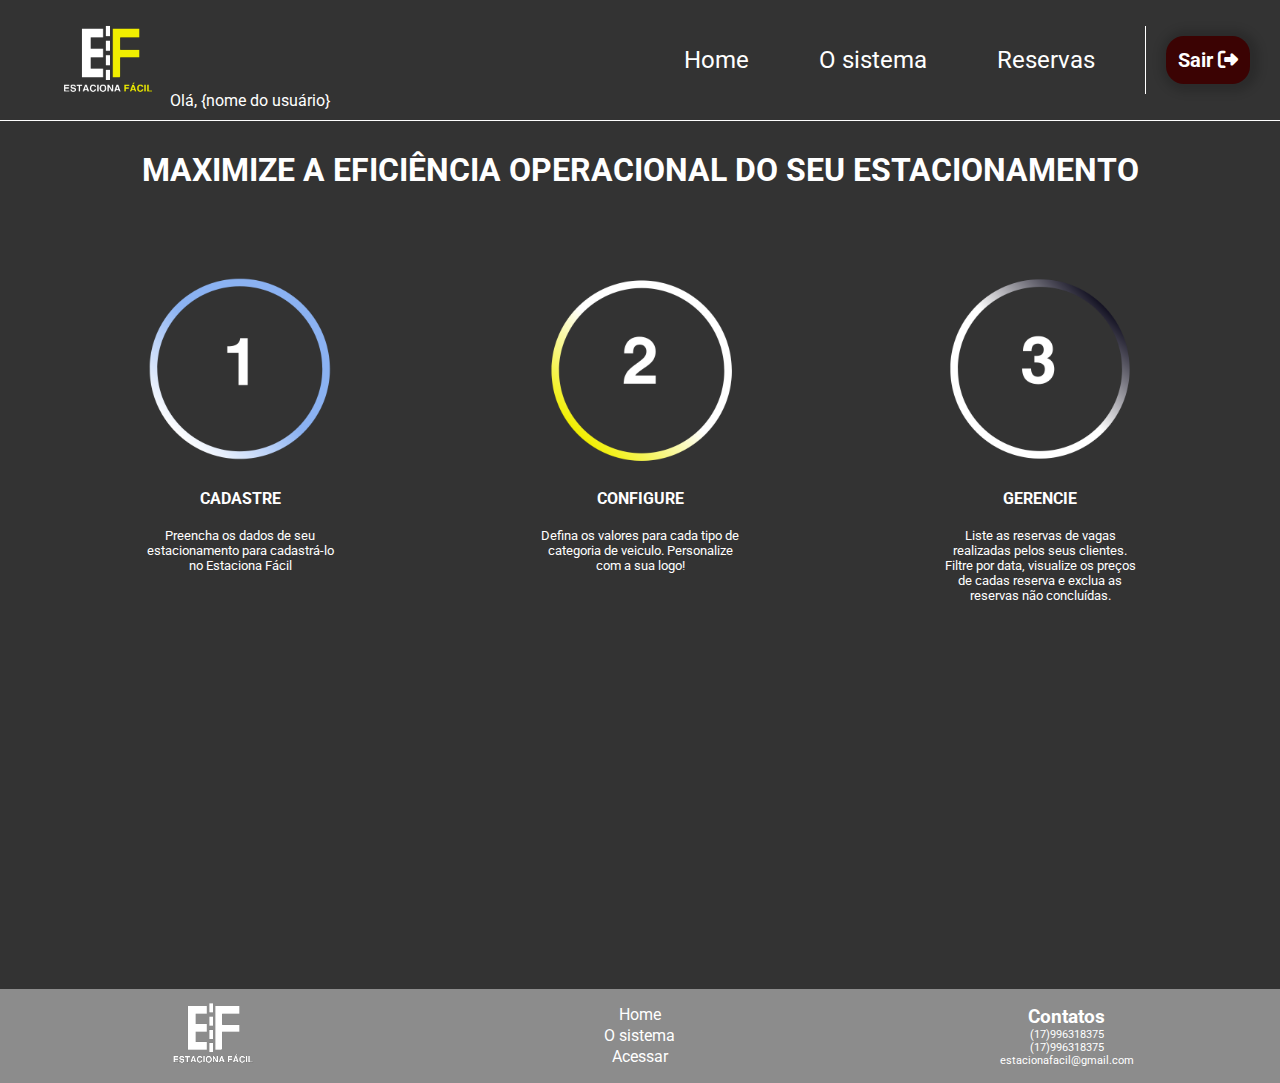
<file: View/html/system-company.html>
<!DOCTYPE html>
<html>
    <head>
        <title>Estaciona Fácil</title>
        <link rel="stylesheet" type="text/css" href="../style/main.css">
        <link rel="stylesheet" type="text/css" href="../style/responsive.css">
        <link rel="stylesheet" href="https://cdnjs.cloudflare.com/ajax/libs/font-awesome/6.2.0/css/all.min.css">
    </head>
    <body>
        <header>
            <img src="../img/Logo-header.png" alt="Logo Estaciona fácil">
            <p>Olá, {nome do usuário}</p>
            <nav class="menu-standard">
            <ul>
                <li><a href="index.html">Home</a></li>
                <li><a href="#" class="sistema">O sistema</a></li>
                <li><a href="#" class="sistema border-right">Reservas</a></li>
                <li><button class="exit"><a href="index.html">Sair <i class="fas fa-sign-out-alt"></i></a></button></li>
            </ul>
            </nav>
            <button class="hamburger-menu" aria-label="Abrir menu"><span class="icon-menu"></span></button>
        </header>
        <main>
            <div class="menu">
                <ul>
                    <li><a href="#">Home</a></li>
                    <li><a href="#" class="sistema">O sistema</a></li>
                    <li><a href="#" class="sistema">Reservas</a></li>
                    <li><button class="exit"><a href="index.html">Sair <i class="fas fa-sign-out-alt"></i></a></button></li>
                </ul>
            </div>
            <div class="title">  
                <h1>MAXIMIZE A EFICIÊNCIA OPERACIONAL DO SEU ESTACIONAMENTO</h1>
            </div>
            <section class="general">
                <section class="system-instruction">
                    <div class="instruction">
                        <img src="../img/círculos_index/1.png" alt="Localize">
                        <h4>CADASTRE</h4>
                        <p>
                            Preencha os dados de seu estacionamento para cadastrá-lo no Estaciona Fácil
                        </p>
                    </div>
                    <div class="instruction">
                        <img src="../img/círculos_index/2.png" alt="Selecione">
                        <h4>CONFIGURE</h4>
                        <p>
                            Defina os valores para cada tipo de categoria de veiculo. Personalize com a sua logo!
                        </p>
                    </div>
                    <div class="instruction">
                        <img src="../img/círculos_index/3.png" alt="Estacione">
                        <h4>GERENCIE</h4>
                        <p>
                            Liste as reservas de vagas realizadas pelos seus clientes. Filtre por data, visualize os preços de cadas reserva e exclua as reservas não concluídas.
                        </p>
                    </div>
                </section>
            </section>
        </main>
        <footer>
            <div class="icon-footer">
                <img src="../img/Logo-footer.png" alt="Icone do rodapé">
            </div>
            <div class="menu-footer">
                <ul>
                    <li><a href="#">Home</a></li>
                    <li><a href="#">O sistema</a></li>
                    <li><a href="#">Acessar</a></li>
                </ul>      
            </div>
            <div class="contact">
                <h3>Contatos</h3>
                <h5>(17)996318375</h4>
                <h5>(17)996318375</h4>
                <h5>estacionafacil@gmail.com</h4>
            </div>
        </footer>
        <script src="../script/script.js"></script>
    </body>
</html>
</file>
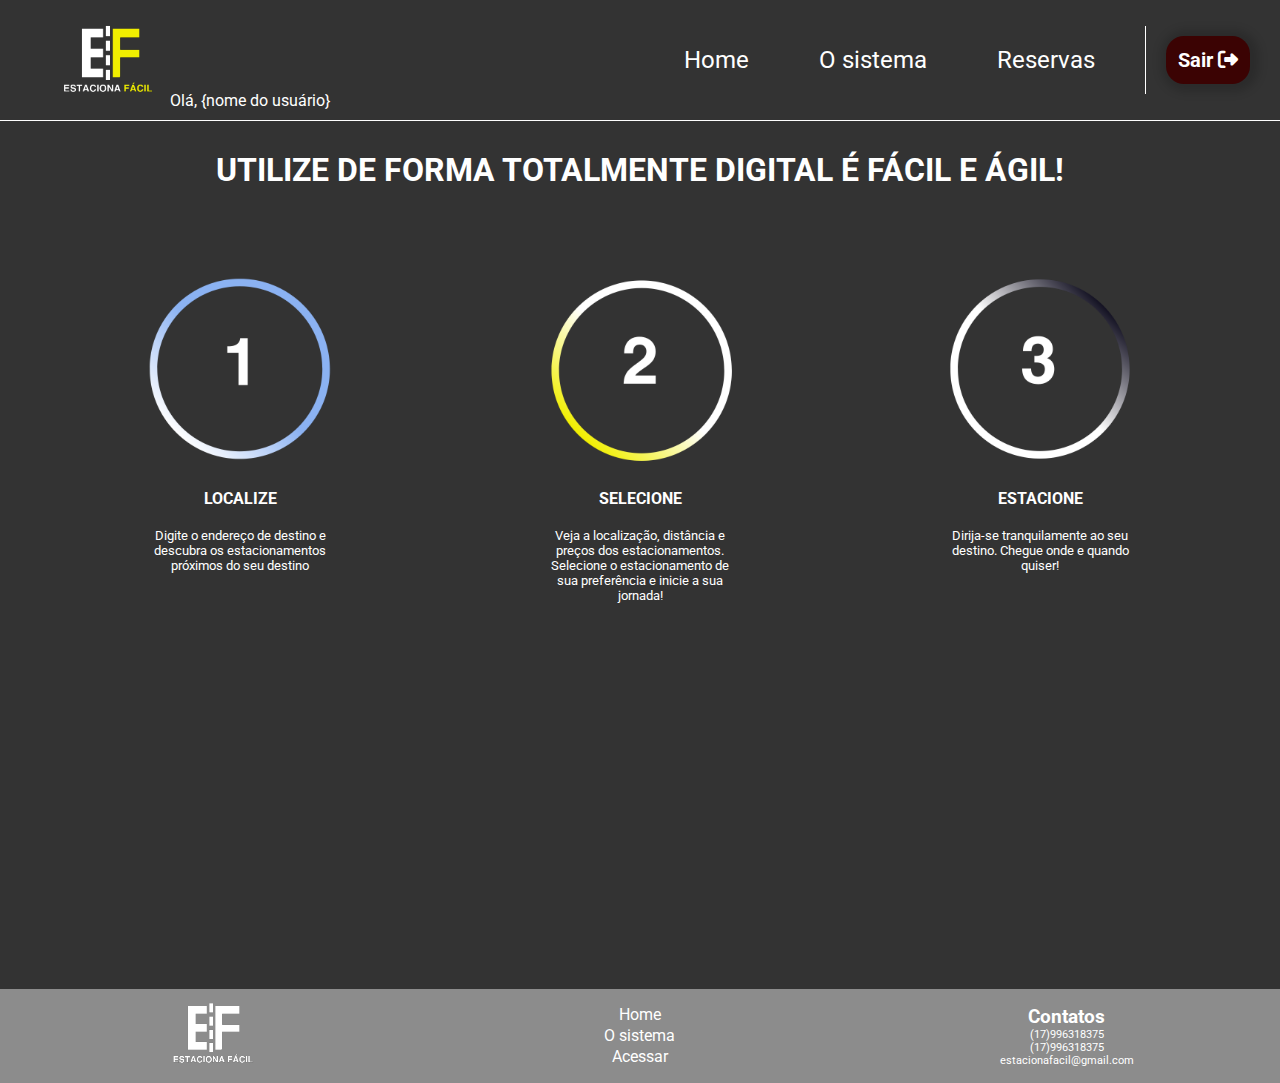
<file: View/html/system-costumer.html>
<!DOCTYPE html>
<html>
    <head>
        <title>Estaciona Fácil</title>
        <link rel="stylesheet" type="text/css" href="../style/main.css">
        <link rel="stylesheet" type="text/css" href="../style/responsive.css">
        <link rel="stylesheet" href="https://cdnjs.cloudflare.com/ajax/libs/font-awesome/6.2.0/css/all.min.css">
    </head>
    <body>
        <header>
            <img src="../img/Logo-header.png" alt="Logo Estaciona fácil">
            <p>Olá, {nome do usuário}</p>
            <nav class="menu-standard">
            <ul>
                <li><a href="index.html">Home</a></li>
                <li><a href="#" class="sistema">O sistema</a></li>
                <li><a href="#" class="sistema border-right">Reservas</a></li>
                <li><button class="exit"><a href="index.html">Sair <i class="fas fa-sign-out-alt"></i></a></button></li>
            </ul>
            </nav>
            <button class="hamburger-menu" aria-label="Abrir menu"><span class="icon-menu"></span></button>
        </header>
        <main>
            <div class="menu">
                <ul>
                    <li><a href="#">Home</a></li>
                    <li><a href="#" class="sistema">O sistema</a></li>
                    <li><a href="#" class="sistema">Reservas</a></li>
                    <li><button class="exit"><a href="index.html">Sair <i class="fas fa-sign-out-alt"></i></a></button></li>
                </ul>
            </div>
            <div class="title">  
                <h1>UTILIZE DE FORMA TOTALMENTE DIGITAL É FÁCIL E ÁGIL!</h1>
            </div>
            <section class="general">
                <section class="system-instruction">
                    <div class="instruction">
                        <img src="../img/círculos_index/1.png" alt="Localize">
                        <h4>LOCALIZE</h4>
                        <p>
                            Digite o endereço de destino e descubra os estacionamentos próximos do seu destino
                        </p>
                    </div>
                    <div class="instruction">
                        <img src="../img/círculos_index/2.png" alt="Selecione">
                        <h4>SELECIONE</h4>
                        <p>
                            Veja a localização, distância e preços dos estacionamentos. 
                            Selecione o estacionamento de sua preferência e inicie a sua jornada!
                        </p>
                    </div>
                    <div class="instruction">
                        <img src="../img/círculos_index/3.png" alt="Estacione">
                        <h4>ESTACIONE</h4>
                        <p>
                            Dirija-se tranquilamente ao seu destino. 
                            Chegue onde e quando quiser!
                        </p>
                    </div>
                </section>
            </section>
        </main>
        <footer>
            <div class="icon-footer">
                <img src="../img/Logo-footer.png" alt="Icone do rodapé">
            </div>
            <div class="menu-footer">
                <ul>
                    <li><a href="#">Home</a></li>
                    <li><a href="#">O sistema</a></li>
                    <li><a href="#">Acessar</a></li>
                </ul>      
            </div>
            <div class="contact">
                <h3>Contatos</h3>
                <h5>(17)996318375</h4>
                <h5>(17)996318375</h4>
                <h5>estacionafacil@gmail.com</h4>
            </div>
        </footer>
        <script src="../script/script.js"></script>
    </body>
</html>
</file>
<file: View/style/main.css>
/* REGRAS */

@charset "UTF-8";
@import url('https://fonts.googleapis.com/css2?family=Roboto+Slab:wght@100..900&family=Roboto:ital,wght@0,100;0,300;0,400;0,500;0,700;0,900;1,100;1,300;1,400;1,500;1,700;1,900&display=swap');


:root{
    --bg-principal: #333;
    --bg-forms: #5A5A5A;
    --input-color: #8C8C8C;
    --white: #fff;
    --black: #000;
    --yellow: #F0EE04;
    --dark-red: #3b0303;
    
}
/* Geral */

* {
  font-family: "Roboto", sans-serif;
  margin: 0;
  padding: 0;

}

body{
  width: 100%;
  background-color: var(--bg-principal);  
}

header {
  background-color: var(--bg-principal);
  color: var(--white);
  padding: 10px;
  display: flex;
  flex-direction: row;
  align-items: center;
  justify-content: space-between;
  border-bottom: 1px solid var(--white);
  text-align: left;
}

header img {
  width: 200px;
  height: auto;
}

header h1 {
  font-size: 2em;
  margin: 0;
}

header h2 {
  font-size: 1.5em;
  margin: 0;
}

header nav {
  background-color: var(--bg-principal);
  padding: 10px;
  display: flex;
  align-items: center; 
  justify-content: center;
}

header nav ul {
  display: flex;
  list-style-type: none;
  margin: 0;
  padding: 0;
  align-items: center; 
}

header nav ul li {
  margin: 0 10px;
}

header nav li a.sistema {
 padding-left: 50px;
}

header nav li a.border-right {
  border-right: 1px solid var(--white);
  padding: 20px 50px;
}

header nav ul li a {
  text-decoration: none;
  color: var(--white);
  font-size: 1.5em;
}

.acess {
  background-color: var(--yellow);
  padding: 10px;
  border-radius: 18px;
  color: var(--black);
  border: none;
}

.acess a {
  font-size: 1em;
  color: var(--black);
  text-decoration: none;
  font-size: 1.5em;
  font-weight: bold;
  border: none;
} 

.acess:hover,
.acess:hover a{
  background-color: var(--black);
  color: var(--yellow); 
  transition: .1s;
  cursor: pointer;
}

.exit {
  background-color: var(--dark-red);
  padding: 12px;
  border-radius: 18px;
  border: none;
  color: var(--white);
  box-shadow: 2px 1px 10px 7px #0000002a;
}

.exit a {
  font-size: 1em;
  color: var(--white);
  text-decoration: none;
  font-size: 1.5em;
  font-weight: bold;
  border: none;
} 

.exit:hover,
.exit:hover a{
  background-color: var(--black);
  color: red; 
  transition: .1s;
  cursor: pointer;
}

main { 
  width: 100%;
  height: 100%;
  margin: auto;
}
section.general {
  padding: 20px;
  background-color: var(--bg-principal);
  display: flex;
  justify-content: center;
}

footer {
  bottom: 0;
  width: 100%;
  display: flex;
  flex-direction: row;
  justify-content: space-around;
  align-items: center;
  text-align: center;
  background-color: var(--input-color);
  color: var(--white);
  margin-top: 300px;
}

div.icon-footer img{
  width: 180px;
  max-width: 100%;
}

div.menu-footer {
  width: 180px;
}

div.menu-footer ul {
  list-style-type: none;
  padding: 0;
  align-items: center;
}

div.menu-footer ul li {
  padding-bottom: 2px;
}

div.menu-footer ul li a {
  color: var(--white);
  text-decoration: none; 
}

div.contact{
  width: 180px;
}

div.contact h5 {
  font-weight: normal;
  font-size: 0.7em;

}

/*Geral - Menu responsivo */

.menu {
  position: fixed;
  top: 0;
  left: 0;
  width: auto;
  background-color: var(--bg-principal);
  padding: 20px;
  transform: translateX(-100%);
  transition: transform 0.3s ease-in-out;
  max-width: 100%;
}

.menu.open {
  transform: translateX(0);
  border: 1px solid var(--bg-forms);

}

.menu ul {
  list-style-type: none;
  padding: 0;
}

.menu ul li {
  margin: 15px 0;
}

.menu ul li a {
  color: var(--white);
  text-decoration: none;
  font-size: 1.5em;
}

.menu ul li button.acess {
  background-color: var(--yellow);
  padding: 10px;
  border-radius: 18px;
  color: var(--black);
  border: none;
  width: 100%;
}

.menu ul li button.acess a {
  font-size: 1em;
  color: var(--black);
  text-decoration: none;
  font-size: 1.5em;
  font-weight: bold;
  border: none;
}

.menu ul li button.acess:hover,
.menu ul li button.acess:hover a {
  background-color: var(--black);
  color: var(--yellow);
  transition: .1s;
  cursor: pointer;
}

.hamburger-menu {
  background-color: var(--bg-principal);
  border: none;
  cursor: pointer;
  padding: 10px;
  display: none;
}

.hamburger-menu .icon-menu {
  background-color: var(--white);
  display: block;
  height: 2px;
  width: 20px;
  position: relative;
}

.hamburger-menu .icon-menu:before,
.hamburger-menu .icon-menu:after {
  background-color: var(--white);
  content: '';
  display: block;
  height: 2px;
  position: absolute;
  width: 20px;
}

.hamburger-menu .icon-menu:before {
  top: -7px;
}

.hamburger-menu .icon-menu:after {
  bottom: -7px;
}

 /* Home */

section.home {
  display: flex;
  flex-direction: row;
  align-content: center;
}

section div.call-to-action {
  width: 500px;
  display: flex; 
  flex-direction: column;
  justify-content: center; 
  align-items: center;
}
section div.call-to-action h1 {
  color: var(--white);
  font-size: 4em;
  font-display: unset;
  padding-bottom: 50px;
  max-width: 100%;
  max-height: 100%;
  text-align: center;
}

.search-parking {
  background-color: var(--yellow);
  padding: 10px;
  border-radius: 18px;
  color: var(--black);
  border: none;
}

.search-parking a {
  font-size: 1em;
  color: var(--black);
  text-decoration: none;
  font-size: 1.5em;
  font-weight: bold;
  border: none;
}
section div.img-home{
  width: 500px;
  height: 500px;
  display: flex; 
  justify-content: center; 
  align-items: center;
}

section div.img-home img{
  height: auto;
  display: flex;
  max-width: 100%;
  max-height: 100%;
}

.search-parking:hover,
.search-parking:hover a {
  background-color: var(--black);
  color: var(--yellow);
  transition: 0.1s;
  cursor: pointer;
}

/* Acess */

section.container-acess {
  display: flex;
  flex-direction: row;
  align-content: start;
  justify-content: start;
  background-color: var(--bg-forms);;
  padding: 50px 0;
  width: 600px;
  height: 250px;
  max-width: 100%;
  border-radius: 15px;
  margin: 50px 0px;
}

section.container-acess h1, label, a {
  color: var(--white);
  text-align: center;
  padding: 10px 0;
}

div.form-group{
 align-items: center;
}

.acess-account{
  display: flex;
  flex-direction: column;
  align-content: center;
  justify-content: start;
  align-items: center;
  padding: 0 50px;
  width: 500px;
  height: 250px;
}

#login{
  border-right: 1px solid var(--white);
}

.acess-account form div h1 {
  padding: 25px;
}

.acess-account form div input {
  width: 80%;
  border-radius: 15px;
  height: 25px;
  background-color: var(--input-color);
  border: none;
  color: var(--white);
}

 a.recover-password {
  text-decoration: none;
  font-size: 0.7em;
 }

.acess-account form div button.btn-acess {
  padding: 10px;
  align-items: center;
  width: 85%;
  background-color: var(--yellow);
  color: var(--black);
  border-radius: 18px;
  font-style: bold;
  border: none;
  margin-top: 20px;
}

.acess-account form div button.btn-acess a {
  font-size: 1em;
  color: var(--black);
  text-decoration: none;
  font-weight: bolder;
  border: none;
  width: 100%;
  height: 100%;
}

.acess-account form div button.btn-acess:hover,
.acess-account form div button.btn-acess:hover a{
  background-color: var(--black);
  color: var(--yellow);
  transition: .1s;
  cursor: pointer;
}

/* System */

header p {
  position: absolute;
  margin-left: 160px;
  margin-top: 80px;
}

div.title h1{
  text-align: center;
  color: var(--white);
  padding: 30px 0px 60px 0px; 
  font-size: 2em;
}

section.system-instruction {
  display: flex;
  flex-direction: row;
  align-items: center;
}

section div#all > img {
  display: block;
  border-radius: 50%;
  overflow: hidden;
  margin: 0 auto;
}

section div.instruction {
  display: flex;
  flex-direction: column;
  align-items: center;
  height: 400px;
  padding: 0px 100px;
  width: 200px;
}

section div.instruction img {
  width: auto;
  height: 200px;
  top: 0;
  padding-bottom: 20px ;
}

section div.instruction h4 {
  color: var(--white);
  padding-bottom: 20px;
}

section div.instruction p {
  text-align: center;
  font-size: 0.8em;
  color: var(--white);
  width: 200px;
  bottom: 0;
}

/* create account */

section.create-account{
  margin: auto;
  margin-top: 15px;
   width: 50%;
  height: 70%;
  background-color: var(--bg-forms);;
  border-radius: 18px;
  padding-bottom: 30px;
}

.title-create-account {
  text-align: center;
  color: var(--white);
  padding: 15px 0px; 
  font-size: 2em;
}
section.general-create-account {
  margin: auto;
  display: flex;
  justify-content: center;
  width: 100%;
}

section.inputs{
  background-color: var(--bg-forms);;
  display: flex;
  flex-direction: row;
  justify-content: center;
  align-items: center;
  width: 100%;
  height: 40%;
}

.container {
  width: 300px;
  padding: 20px;
  align-self: flex-start;
}

div.container > form > div.input-group {
  display: flex;
  flex-direction: column;
  align-items: flex-start; 
}

div.input-group input {
  width: 70%;
  border-radius: 15px;
  height: 25px;
  background-color: var(--input-color);
  border: none;
  color: var(--white);
  padding: 3px;
}

div.cep-number {
  margin-top: 10px;
  display: flex;
  flex-direction: row;
}

.input-cep, 
.input-number {
  display: flex;
  flex-direction: column;
  align-items: start;
  align-self: flex-start;
}
div.cep-number > .input-cep > input#cep {
  width: 80%;
  border-radius: 15px;
  height: 25px;
  background-color: var(--input-color);
  border: none;
  color: var(--white);
  padding: 3px;
}

div.cep-number > .input-number > input#numero{
  width: 50%;
  border-radius: 15px;
  height: 25px;
  background-color: var(--input-color);
  border: none;
  color: var(--white);
  padding: 3px;
} 

button.continue {
  width: 70%;
  padding: 10px;
  font-size: 16px;
  font-weight: bolder;
  background-color: var(--yellow);
  color: var(--black);
  border: none;
  border-radius: 18px;
  cursor: pointer;
  margin-top: 60px;
}

button.continue:hover,
button.continue:hover a{
  background-color: var(--black);
  color: var(--yellow); 
  transition: .1s;
  cursor: pointer;
}

/* Reserve */

.register-reservation {
  width: 50%;
  margin: auto;
  margin-top: 10px;
  background-color: var(--bg-forms);;
  border-radius: 18px;
  margin-bottom: 120px; 
}

.title-register-reservation h4 {
  text-align: center;
  color: var(--white);
  font-size: 2em;
  padding-top: 20px;
}

.general-register-reservation {
  margin: auto;
  display: flex;
  justify-content: center;
  width: 100%;
}

div.form-group {
display: flex;
flex-direction: column;
align-items: start;
}

div.form-group label{
justify-content: start;
}

div.form-group input, select{
  width: 70%;
  border-radius: 15px;
  height: 25px;
  background-color: var(--input-color);
  border: none;
  color: var(--white);
  padding: 3px;
}
div.form-group select#categoria{
 padding: 15px;
 width: 73%;
}

.finalize-reservation {
  text-align: center;
  margin-top: 30px;
}

.form-group button {
  color: var(--white);
  padding: 10px 20px;
  border: none;
  border-radius: 5px;
  cursor: pointer;
}

.total-reserva {
  margin-top: 10px;
  font-size: 16px;
  font-weight: bold;
}

section.finalize-reservation{
  display: flex;
  flex-direction: row;
  justify-content: start;
  align-items: start;
  margin: auto;
  padding-bottom: 20px;
}

.finalize-reservation > div.form-group {
  display: flex;
  flex-direction: column; 
  align-items: flex-start;
  justify-content: flex-start; 
  width: 50%;
  text-align: start;
}

button.finalize {
  width: 60%;
  padding: 10px;
  font-size: 16px;
  font-weight: bolder;
  background-color: var(--yellow);
  color: var(--black);
  border: none;
  border-radius: 18px;
  cursor: pointer;
  margin-left: 55px;
}

button.finalize:hover,
button.finalize:hover a{
  background-color: var(--black);
  color: var(--yellow); 
  transition: .1s;
  cursor: pointer;
}

.finalize-reservation > div > p {
  color: var(--white);
  width: 100%;
  padding: 10px;
  font-size: 16px;
  font-weight: bolder;
}

/* My Reservations */

.filter {
  display: flex;
  flex-direction: column;
  padding: 15px 20px;
  margin: 20px 0px;
  margin-left: 10%;
}

section.filter > div.title-Resevations > h2 {
  margin-bottom: 10px;
  font-size: 18px;
  color: var(--white);
}

div.filter-date {
  display: flex;
  flex-direction: row;
  align-items: center;
  margin-bottom: 10px 0px;
}

div.filter-date h4 {
  color: var(--white);
  margin-right: 10px;
}

.filter-date #data {
  padding: 5px 10px;
  border: 1px solid #ddd;
  border-radius: 18px;
  background-color: var(--bg-forms);;
  color: var(--white);
}

.Reservations {
  display: flex;
  align-items: center;
  justify-content: center;

}

.Reservations table {
  width: 70%;
  border-collapse: collapse;
  border: 1px solid #ddd;
  max-width: 100%;
}

.Reservations table thead {
  background-color: var(--bg-forms);;
  color: white;
}

.Reservations table thead tr th {
  background-color: white;
  color: var(--black);
  padding: 10px;
  text-align: center;
}

.Reservations table tbody tr {
  background-color: var(--bg-forms);;
  border: 1px solid #ddd;
}

.Reservations table tbody tr td {
  padding: 10px;
  border-right: 1px solid #ddd;
  color: var(--white);
}

.Reservations table tbody tr td.reservationCheckbox{
  display: flex;
  flex-direction: row;
  justify-content: center;
  border: none;
}

input[type="checkbox"] {
  transform: scale(1.5); 
}

input[type="checkbox"]:checked::before ~ .Reservations table tbody tr td.editButton > button{
  background-color: darkred;
}

.Reservations table tbody tr td.editButton {
  display: flex;
  flex-direction: row;
  justify-content: center;
  align-items: center;
  border-right: none !important;
}

.Reservations table tbody tr td.editButton > button{
  background-color: var(--bg-forms);;
  color: var(--white);
  cursor: pointer;
  padding: 5px;
  border: none;
  margin: 0;
}

.newBackground {
  background-color: #ff0000; 
}

.Reservations table tbody tr td.editButton > button:hover{
  color: var(--yellow);
}

.btnDelete{
  width: 80%;
  border-collapse: collapse;
  padding: 20px 0px;
  margin:auto;
}

.btnDelete > button {
  padding: 10px;
  float: right;
  margin-right: 10%;
  border-radius: 18px;
  background-color: var(--input-color);
  color: var(--white);
  border: solid 1px var(--white);
  cursor: pointer;
}

.btnDelete > button:hover {
  background-color: var(--dark-red);
  border-color: red;
}

/* Select Parking */

.filter-city {
  max-width: 80%;
  margin:  auto;
  display: flex;
  justify-content: center;
}

.filter-city input {
  width: 70%;
  padding: 10px;
  border: none;
  border-radius: 18px;
  margin: 25px 0;
  background-color: var(--bg-forms);;
  color:  var(--white);
}

.parking {
  width: 90%;
  margin:  auto;
  display: flex;
  justify-content: center;
  margin-bottom: 150px;
}

.parking .container {
  width: 90%;
  display: flex;
  flex-direction: row;
  flex-wrap: wrap;
  justify-content: center;
}

.parking-card {
  margin: 10px;
  box-shadow: 2px 1px 10px 7px #0000002a;
  border-radius: 18px;
  width: 300px;
  height: 320px;
  text-align: center;
}

.parking-card img {
  width: 100%;
  height: 65%;
  object-fit: cover;
  border-radius: 18px;
}

.parking-card h3 {
  margin-top: 10px;
  color: var(--white);
}

.parking-card p {
  margin: 7px 0px;
  color: var(--white);
  font-size: 0.7em;
}

.parking-card button {
  width: 80%;
  padding: 10px;
  border: none;
  font-weight: bolder;
  border-radius: 18px;
  background-color: var(--yellow);
  color: var(--black);
  cursor: pointer;
  margin-bottom: 10px;
}

.parking-card button a{
  text-decoration: none;
  color: var(--black);
}

.parking-card > button:hover,
.parking-card > button:hover a{
  background-color: var(--black);
  color: var(--yellow); 
  transition: .1s;
  cursor: pointer;
}

/* Register Category */

section.register-Category {
  display: flex;
  flex-direction: column;
  justify-content: center;
  align-items: center;
  width: 380px;
  margin: auto;
  margin-top: 35px;
  padding: 20px;
  border-radius: 18px;
  background-color: var(--bg-forms);;
  color: var(--white);
}

section.register-Category form {
  display: flex;
  flex-direction: column;
  width: 65%;
  color: var(--white);
  margin: auto;
  padding: 20px;
}
section.register-Category form > label {
  display: flex;
  flex-direction: row;
  align-items: start;
  justify-content: flex-start;
  margin-top: 10px;
  margin-bottom: 5px;
}

section.register-Category form  > input {
  width: 90%;
  padding: 10px;
  border: none;
  border-radius: 18px;
  background-color: var(--input-color);
  color:  var(--white);
}

section.register-Category form  > input::placeholder {
  color: #ddd;
}
.search-file {
  width: 70%;
  padding: 10px 0px;
  background: linear-gradient(105deg, rgba(51, 51, 51, 0.162) 0%, rgba(255,255,255,1) 100%);
  border: none;
  font-weight: bolder;
  cursor: pointer;
}
.search-file i {
  margin-right: 10px;
}
section.Buttons {
  display: flex;
  flex-direction: row; 
  justify-content: space-between;
  width: 90%; 
  
}
section.Buttons > button {
  width: 48%;
  padding: 10px;
  border: none;
  font-weight: bolder;
  border-radius: 18px;
  background-color: var(--yellow);
  color: var(--black);
  cursor: pointer;
  margin: 50px 0px 10px 0px;
}

section.Buttons > button:hover {
  background-color: var(--black);
  color: var(--yellow); 
  transition: .1s;
  cursor: pointer;
}

/* Reservation Sumary */

section.reservation-sumary {
  display: flex;
  flex-direction: column;
  justify-content: center;
  align-items: center;
  width: 350px;
  margin: auto;
  margin-top: 35px;
  padding: 10px;
  padding-bottom: 20px;
  border-radius: 18px;
  background-color: var(--bg-forms);;
  color: var(--white);
}

section.reservation-sumary ul {
  width: 60%;
  margin-top: 25px;
  list-style: none;
}

section.reservation-sumary ul li{
  margin-bottom: 20px;
  font-weight: normal;
}
</file>
<file: View/style/responsive.css>
@media only screen and (max-width: 900px) {
    main {
      margin-bottom: 120px;
    }
    header nav.menu-standard {
      display: none; 
    }
  
    .hamburger-menu {
      display: block; 
    }

    section.home {
      flex-direction: column;
      align-items: center;
    }

    div.title {
      max-width: 90%;
    }
    
    div.title h1 {
      padding: 20px 0;
      font-size: 1.5em;
    }
    
    section.system-instruction {
      flex-direction: column;
      align-items: center;
    }
    
    section div.instruction {
      height: auto;
      padding: 0 20px;
      width: auto;
      max-width: 80%; 
      text-align: center;
    }
    
    section div.instruction img {
      height: auto;
      max-width: 80%;
    }

    section div.instruction h4 {
      font-size: 1.2em;
    }
    
    section div.instruction p {
      font-size: 1.2em;
      padding-bottom: 5px;
      max-width: 80%; 
    }

    .create-account,
    section.general-create-account,
    .container {
      width: 100%;
      align-items: center;
    }
    section.inputs{
      flex-direction: column;
      width: 100%;
      align-items: center;
    }
    .Reservations table {
      width: 50%;
      border-collapse: collapse;
    }
    .Reservations table tbody tr td.editButton {
      margin-top: 20px;
    }
    section.finalize-reservation{
      display: flex;
      flex-direction: column-reverse;
    }
    .finalize-reservation > div.form-group {
    justify-content: start;
    align-items: center;
    width: 100%;
  
    } 
    .editButton > button{
      border: none;
    }
    button.finalize {
    width: 95%;
    margin-left: 0px;
    }

    .finalize-reservation > div > p {
    width: 100%;
    text-align: center;
    }

    section.register-Category {
      width: 43%;
    }
}

@media only screen and (max-width: 980px) {
  .Reservations table tbody tr td.editButton {
    margin-top: 20px;
  }

}

@media only screen and (max-width: 580px) {
  .Reservations table {
    width: 50%;
    border-collapse: collapse;
  }
  .Reservations table td {
    max-width: 50%; 
    overflow: hidden; 
    font-size: 0.7em;
  }
  .Reservations table tbody tr td.editButton {
    margin-top: 15px;
  }
  .btnDelete > button {
    margin-right: 1%;
  }
  section.Buttons {
    display: flex;
    flex-direction: column; 
    justify-content: center;
    width: 100%; 
  }
  section.Buttons > button {
    margin: auto;
    margin-top: 15px;
    width: 75%;
  }
}
</file>
